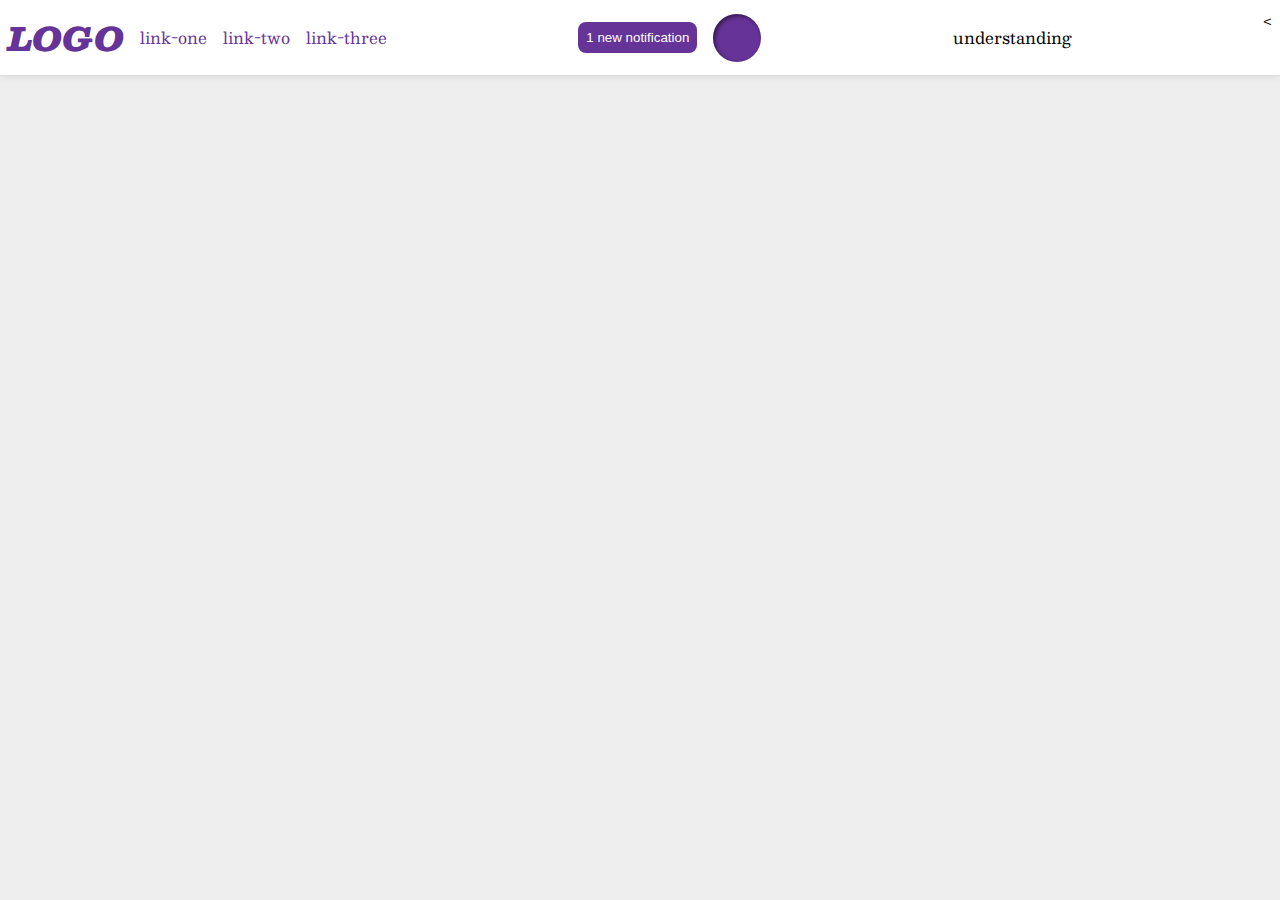
<file: flex/03-flex-header-2/index.html>
<!DOCTYPE html>
<html lang="en">
  <head>
    <meta charset="UTF-8">
    <meta http-equiv="X-UA-Compatible" content="IE=edge">
    <meta name="viewport" content="width=device-width, initial-scale=1.0">
    <title>Flex Header 2</title>
    <link rel="stylesheet" href="style.css">
  </head>
  <body>
    <div class="header">
      <div class="left">
        <div class="logo">
          LOGO
        </div>
        <ul class="links">
          <li><a href="google.com">link-one</a></li>
          <li><a href="google.com">link-two</a></li>
          <li><a href="google.com">link-three</a></li>
        </ul>
      </div>
      <div class="right">
        <button class="notifications">
          1 new notification
        </button>
        <div class="profile-image"></div>
      </div>
      <div>
        <p>understanding</p>
      </div><
    </div>
  </body>
</html>
</file>
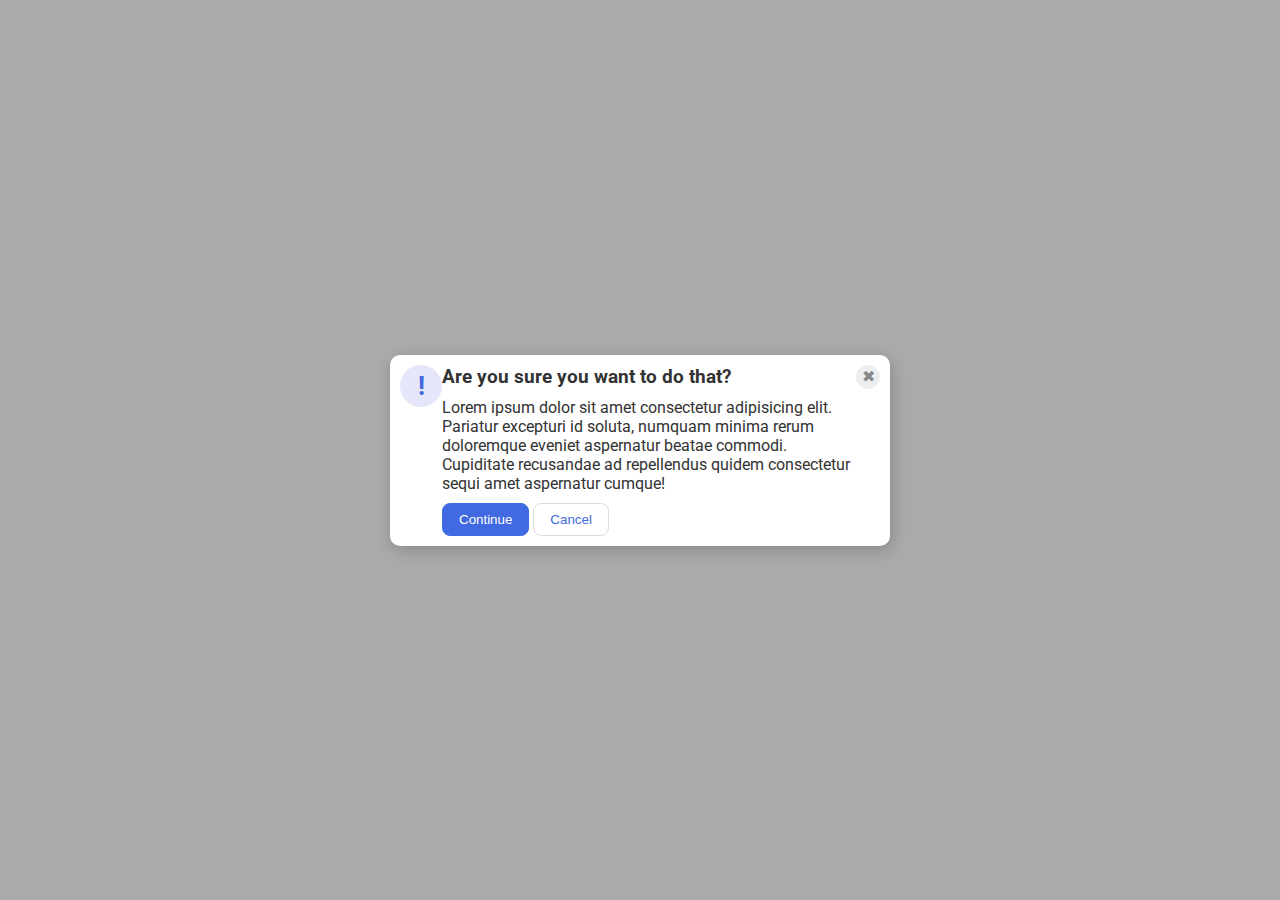
<file: flex/05-flex-modal/index.html>
<!DOCTYPE html>
<html lang="en">
  <head>
    <meta charset="UTF-8">
    <meta http-equiv="X-UA-Compatible" content="IE=edge">
    <meta name="viewport" content="width=device-width, initial-scale=1.0">
    <link rel="stylesheet" href="style.css">
    <title>Modal</title>
  </head>
  <body>
    <div class="modal">
      <div class="icon">!</div>
      <div class="read">
        <div class="header">Are you sure you want to do that?</div>
        <div class="text">Lorem ipsum dolor sit amet consectetur adipisicing elit. Pariatur excepturi id soluta, numquam minima rerum doloremque eveniet aspernatur beatae commodi. Cupiditate recusandae ad repellendus quidem consectetur sequi amet aspernatur cumque!</div>
        <button class="continue">Continue</button>
        <button class="cancel">Cancel</button>
      </div>
      <button class="close-button">✖</button>
    </div>
  </body>
</html>
</file>
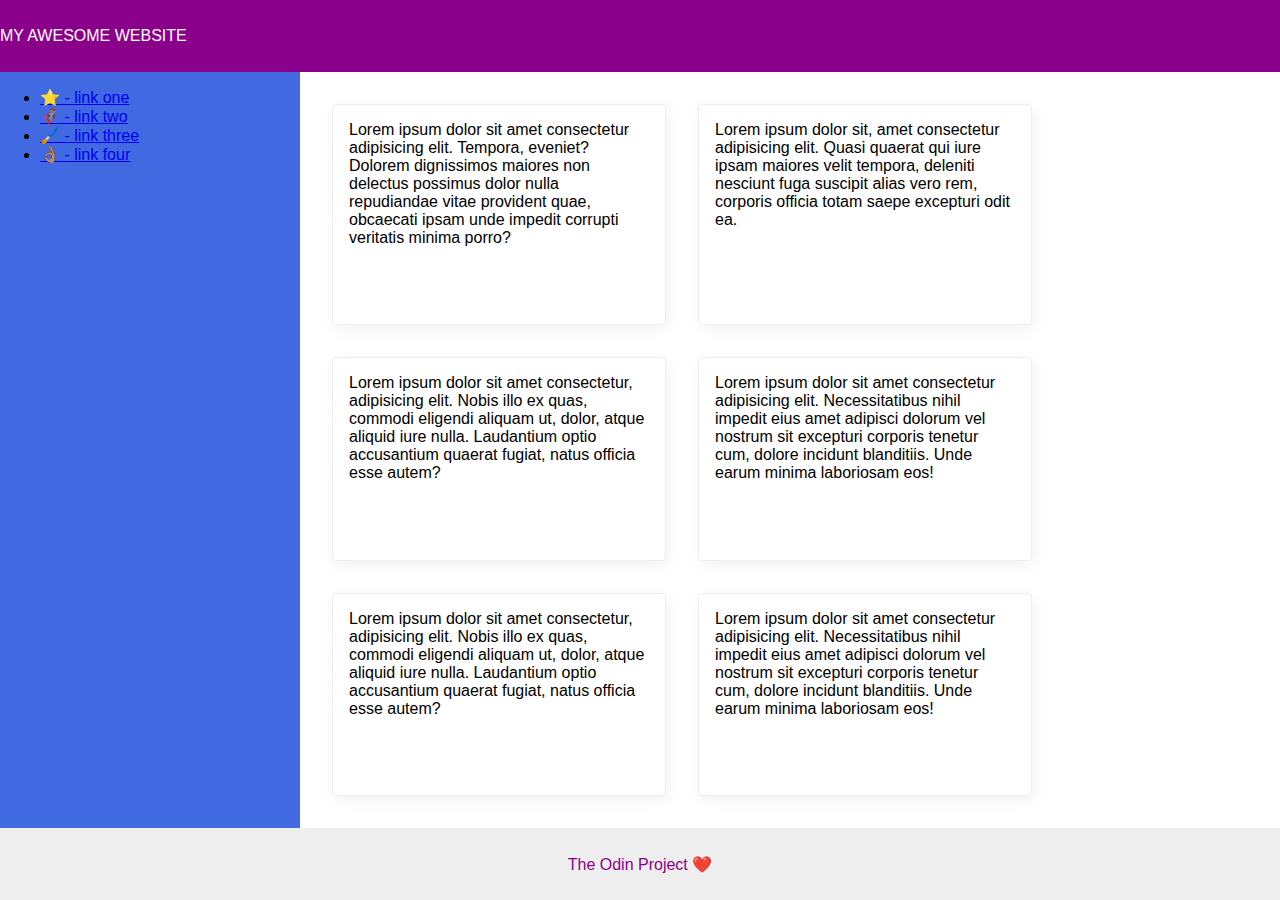
<file: flex/07-flex-layout-2/index.html>
<!DOCTYPE html>
<html lang="en">
  <head>
    <meta charset="UTF-8">
    <meta http-equiv="X-UA-Compatible" content="IE=edge">
    <meta name="viewport" content="width=device-width, initial-scale=1.0">
    <title>The Holy Grail</title>
    <link rel="stylesheet" href="style.css">
  </head>
  <body>
    <div class="header">
      MY AWESOME WEBSITE
    </div>
    <div class="main">
      <div class="sidebar">
        <ul>
          <li><a href="#">⭐ - link one</a></li>
          <li><a href="#">🦸🏽‍♂️ - link two</a></li>
          <li><a href="#">🖌️ - link three</a></li>
          <li><a href="#">👌🏽 - link four</a></li>
        </ul>
      </div>
      <div class="content">
        <div class="card">Lorem ipsum dolor sit amet consectetur adipisicing elit. Tempora, eveniet? Dolorem dignissimos maiores non delectus possimus dolor nulla repudiandae vitae provident quae, obcaecati ipsam unde impedit corrupti veritatis minima porro?</div>
        <div class="card">Lorem ipsum dolor sit, amet consectetur adipisicing elit. Quasi quaerat qui iure ipsam maiores velit tempora, deleniti nesciunt fuga suscipit alias vero rem, corporis officia totam saepe excepturi odit ea.</div>
        <div class="card">Lorem ipsum dolor sit amet consectetur, adipisicing elit. Nobis illo ex quas, commodi eligendi aliquam ut, dolor, atque aliquid iure nulla. Laudantium optio accusantium quaerat fugiat, natus officia esse autem?</div>
        <div class="card">Lorem ipsum dolor sit amet consectetur adipisicing elit. Necessitatibus nihil impedit eius amet adipisci dolorum vel nostrum sit excepturi corporis tenetur cum, dolore incidunt blanditiis. Unde earum minima laboriosam eos!</div>
        <div class="card">Lorem ipsum dolor sit amet consectetur, adipisicing elit. Nobis illo ex quas, commodi eligendi aliquam ut, dolor, atque aliquid iure nulla. Laudantium optio accusantium quaerat fugiat, natus officia esse autem?</div>
        <div class="card">Lorem ipsum dolor sit amet consectetur adipisicing elit. Necessitatibus nihil impedit eius amet adipisci dolorum vel nostrum sit excepturi corporis tenetur cum, dolore incidunt blanditiis. Unde earum minima laboriosam eos!</div>
      </div>
    </div>
    <div class="footer">
      The Odin Project ❤️
    </div>
  </body>
</html>
</file>
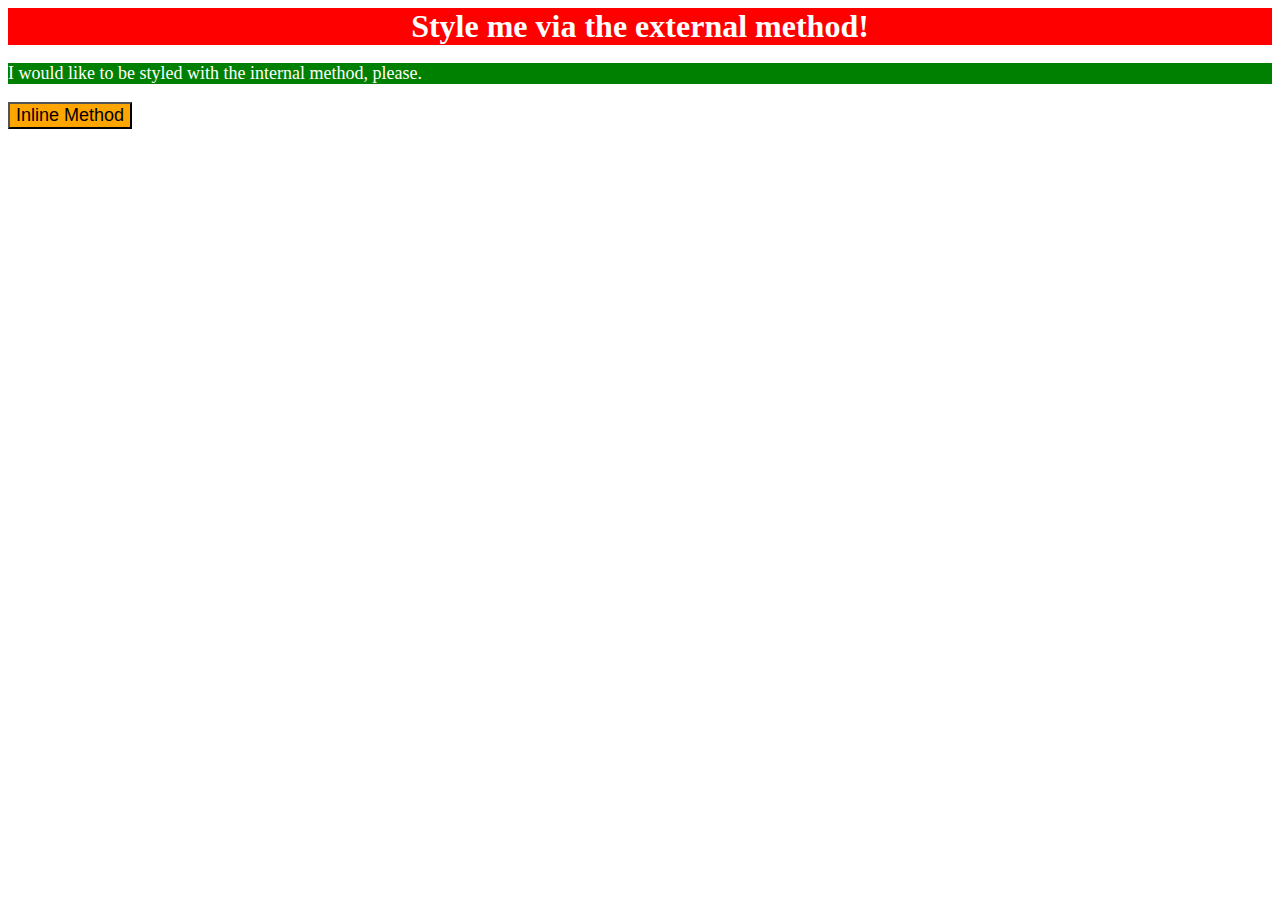
<file: foundations/01-css-methods/index.html>
<!DOCTYPE html>
<html lang="en">
  <head>
    <meta charset="UTF-8">
    <meta http-equiv="X-UA-Compatible" content="IE=edge">
    <meta name="viewport" content="width=device-width, initial-scale=1.0">
    <title>Methods for Adding CSS</title>
    <link rel="stylesheet" href="style.css">
    <style>
      p {
        background-color: green;
        color: white;
        font-size: 18px;
      }
    </style>
  </head>
  <body>
    <div>Style me via the external method!</div>
    <p>I would like to be styled with the internal method, please.</p>
    <button style="background-color: orange; font-size: 18px;">Inline Method</button>
  </body>
</html>
</file>
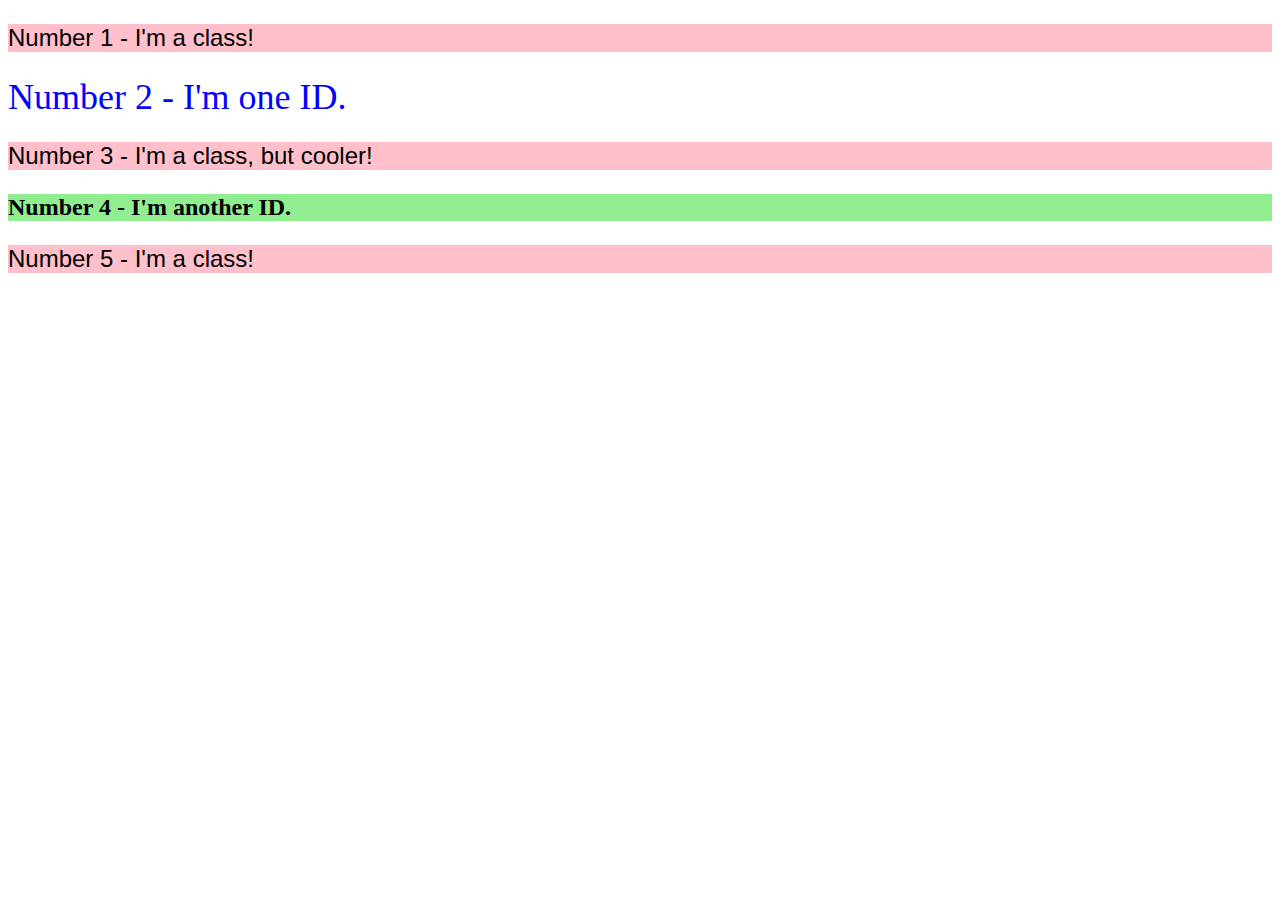
<file: foundations/02-class-id-selectors/index.html>
<!DOCTYPE html>
<html lang="en">
  <head>
    <meta charset="UTF-8">
    <meta http-equiv="X-UA-Compatible" content="IE=edge">
    <meta name="viewport" content="width=device-width, initial-scale=1.0">
    <title>Class and ID Selectors</title>
    <link rel="stylesheet" href="style.css">
  </head>
  <body>
    <p>Number 1 - I'm a class!</p>
    <div id="second">Number 2 - I'm one ID.</div>
    <p class="cooler">Number 3 - I'm a class, but cooler!</p>
    <div id="fourth">Number 4 - I'm another ID.</div>
    <p>Number 5 - I'm a class!</p>
  </body>
</html>
</file>
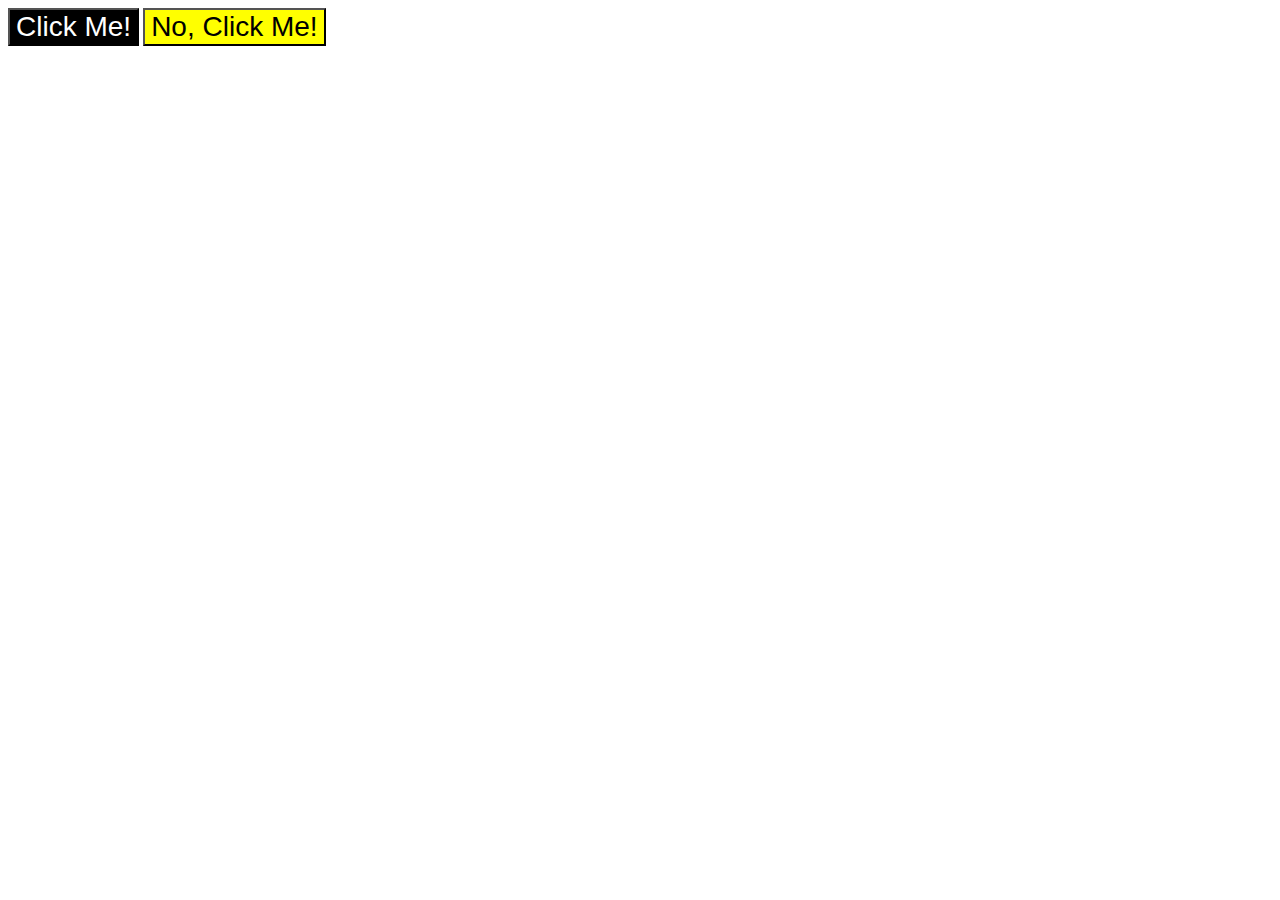
<file: foundations/03-grouping-selectors/index.html>
<!DOCTYPE html>
<html lang="en">
  <head>
    <meta charset="UTF-8">
    <meta http-equiv="X-UA-Compatible" content="IE=edge">
    <meta name="viewport" content="width=device-width, initial-scale=1.0">
    <title>Grouping Selectors</title>
    <link rel="stylesheet" href="style.css">
  </head>
  <body>
    <button class="first">Click Me!</button>
    <button class="second">No, Click Me!</button>
  </body>
</html>
</file>
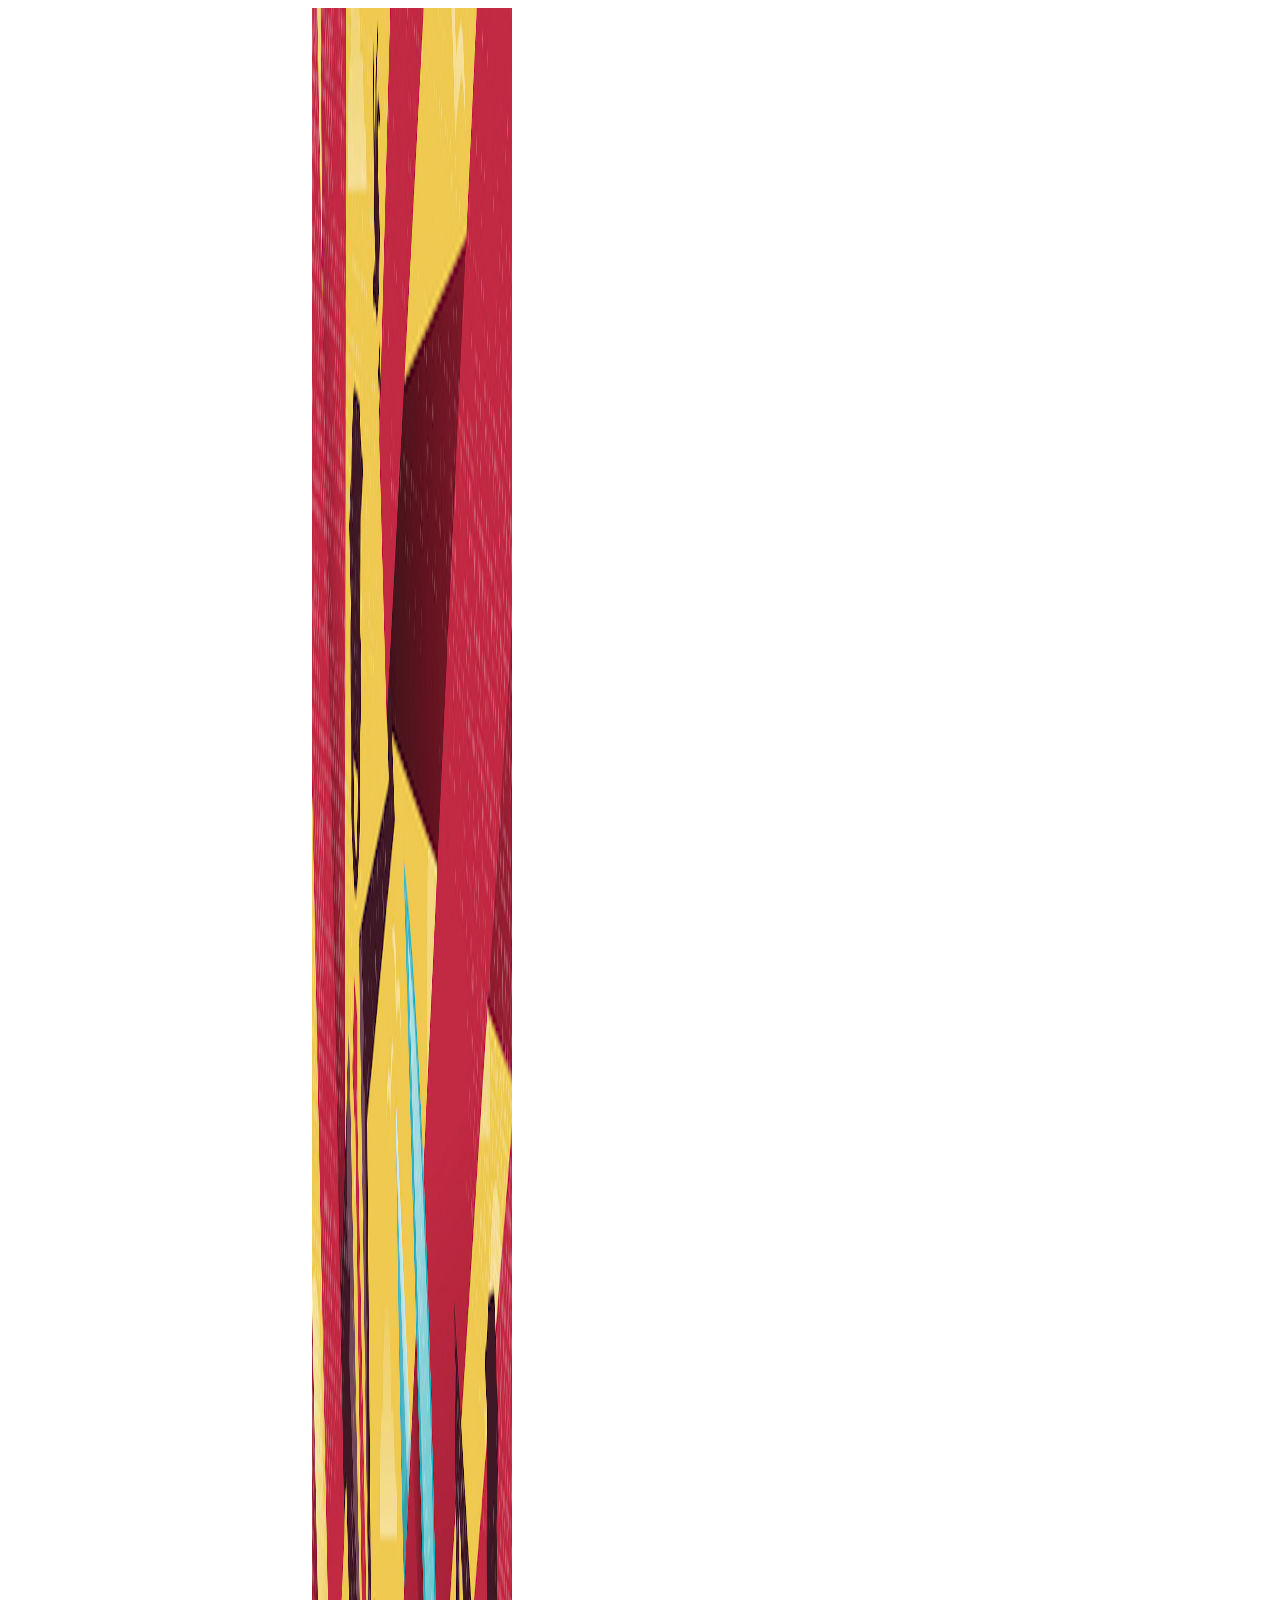
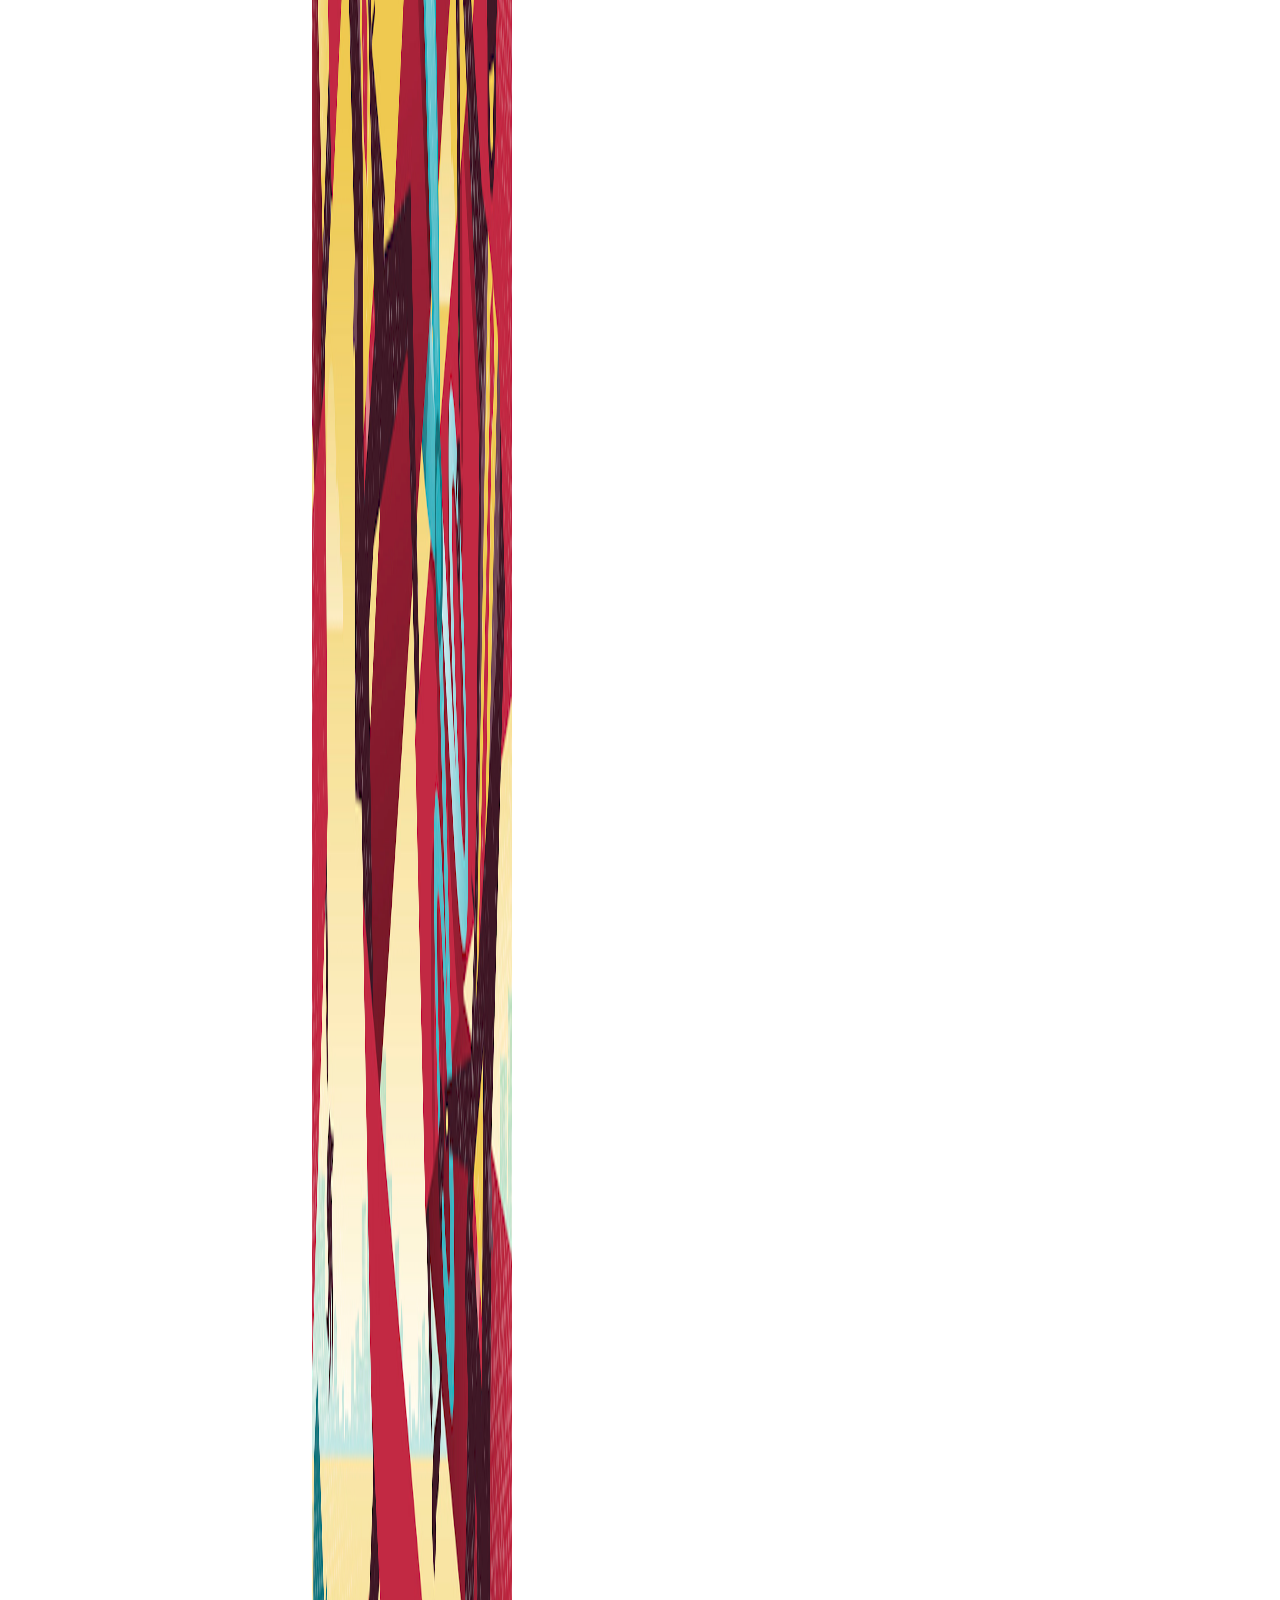
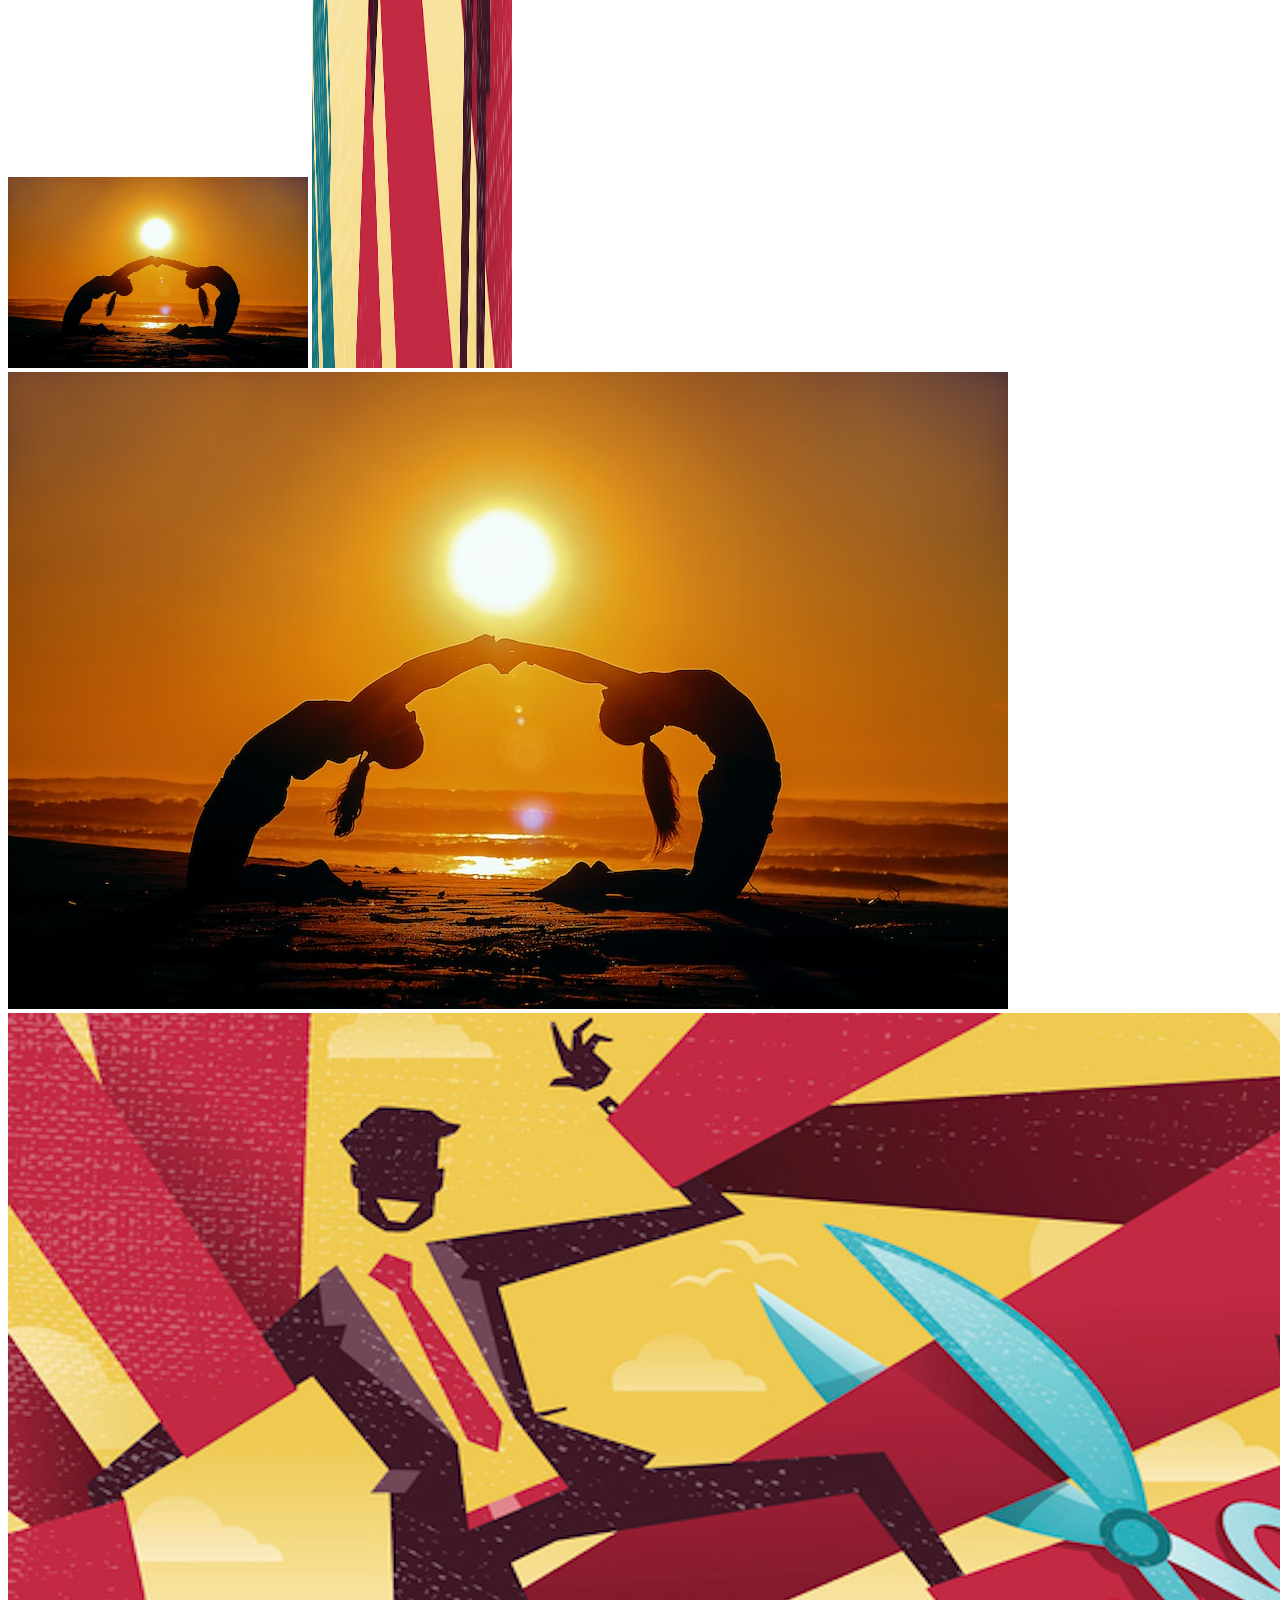
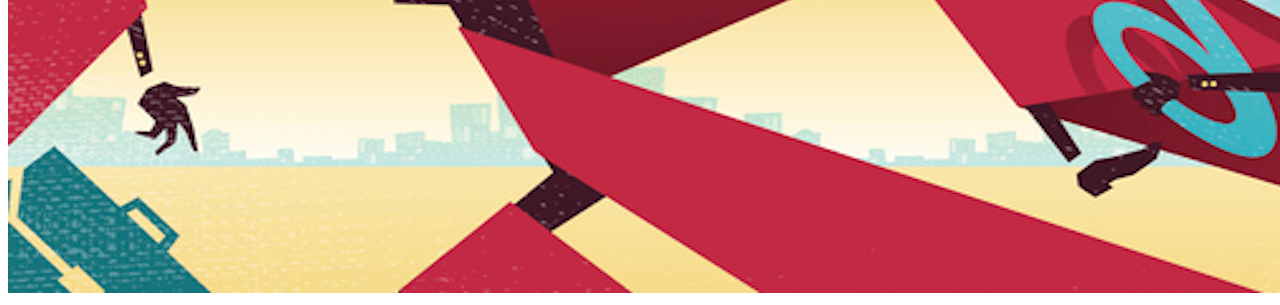
<file: foundations/04-chaining-selectors/index.html>
<!DOCTYPE html>
<html lang="en">
  <head>
    <meta charset="UTF-8">
    <meta http-equiv="X-UA-Compatible" content="IE=edge">
    <meta name="viewport" content="width=device-width, initial-scale=1.0">
    <title>Chaining Selectors</title>
    <link rel="stylesheet" href="style.css">
  </head>
  <body>
    <!-- Check image source path. Review Foundations lesson - Links and Images -->
    <!-- Use the classes BELOW this line -->
    <div>
      <img class="avatar proportioned" src="images/One.jpg" alt="Woman with glasses">
      <img class="avatar distorted" src="images/Two.jpg" alt="Man with surprised expression">
    </div>
    <!-- Use the classes ABOVE this line -->
    <div>
      <img class="original proportioned" src="images/One.jpg" alt="Woman with glasses">
      <img class="original distorted" src="images/Two.jpg" alt="Man with surprised expression">
    </div>
  </body>
</html>
</file>
<file: flex/03-flex-header-2/style.css>
/* this is some magical font-importing.  
you'll learn about it later. */
@import url('https://fonts.googleapis.com/css2?family=Besley:ital,wght@0,400;1,900&display=swap');

body {
  margin: 0;
  background: #eee;
  font-family: Besley, serif;
}

.header {
  background: white;
  border-bottom: 1px solid #ddd;
  box-shadow: 0 0 8px rgba(0,0,0,.1);
  display: flex;
  justify-content: space-between;
  padding: 8px;
}

.left, .right {
  display: flex;
  align-items: center;
  gap: 16px;
}

.profile-image {
  background: rebeccapurple;
  box-shadow: inset 2px 2px 4px rgba(0,0,0,.5);
  border-radius: 50%;
  width: 48px;
  height: 48px;
}

.logo {
  color: rebeccapurple;
  font-size: 32px;
  font-weight: 900;
  font-style: italic;
}

button {
  border: none;
  border-radius: 8px;
  background: rebeccapurple;
  color: white;
  padding: 8px 8px;
}

a {
  /* this removes the line under our links */
  text-decoration: none;
  color: rebeccapurple;
}

ul {
  list-style-type: none;
  display: flex;
  margin: 0;
  padding: 0;
  gap: 16px;
}
</file>
<file: flex/05-flex-modal/style.css>
@import url('https://fonts.googleapis.com/css2?family=Roboto:wght@400;700&display=swap');

html, body {
  height: 100%;
}

body {
  font-family: Roboto, sans-serif;
  margin: 0;
  background: #aaa;
  color: #333;
  /* I'll give you this one for free lol */
  display: flex;
  align-items: center;
  justify-content: center;
}

.modal {
  background: white;
  width: 480px;
  border-radius: 10px;
  box-shadow: 2px 4px 16px rgba(0,0,0,.2);
  display: flex;
  justify-content: space-between;
  padding: 10px;
}

.icon {
  color: royalblue;
  font-size: 26px;
  font-weight: 700;
  background: lavender;
  width: 42px;
  height: 42px;
  border-radius: 50%;
  display: flex;
  align-items: center;
  justify-content: center;
  flex-direction: column;
  flex-shrink: 0;
}

.close-button {
  background: #eee;
  border-radius: 50%;
  color: #888;
  font-weight: 400;
  font-size: 16px;
  height: 24px;
  width: 24px;
  display: flex;
  align-items: center;
  justify-content: center;
  border: 1px solid #eee;
  padding: 0;
  flex-shrink: 0;
}

.header, .text {
  padding-bottom: 10px;
}

.header {
  font-size: larger;
  font-weight: bolder;
}

button {
  cursor: pointer;
  padding: 8px 16px;
  border-radius: 8px;
}

button.continue {
  background: royalblue;
  border: 1px solid royalblue;
  color: white;
}

button.cancel {
  background: white;
  border: 1px solid #ddd;
  color: royalblue;
}
</file>
<file: flex/07-flex-layout-2/style.css>
body {
  font-family: -apple-system, BlinkMacSystemFont, 'Segoe UI', Roboto, Oxygen, Ubuntu, Cantarell, 'Open Sans', 'Helvetica Neue', sans-serif;
  margin: 0;
  min-height: 100vh;
  display: flex;
  flex-direction: column;
}

.header,
.footer {
  display: flex;
  align-items: center;
}

.main {
  display: flex;
  flex: 1;
}

.content {
  padding: 16px;
  display: flex;
  flex-wrap: wrap;
}

.header {
  height: 72px;
  background: darkmagenta;
  color: white;
}

.footer {
  height: 72px;
  background: #eee;
  color: darkmagenta;
  justify-content: center;
}

.sidebar {
  width: 300px;
  padding-right: 100px;
  flex-shrink: 0;
  background: royalblue;
  box-sizing: border-box;
}

.card {
  border: 1px solid #eee;
  box-shadow: 2px 4px 16px rgba(0,0,0,.06);
  border-radius: 4px;
  padding: 16px;
  margin: 16px;
  width: 300px;
}
</file>
<file: foundations/01-css-methods/style.css>
div {
    background-color: red;
    color: white;
    font-size: 32px;
    text-align: center;
    font-weight: bold;
}
</file>
<file: foundations/02-class-id-selectors/style.css>
p {
    background-color: pink;
    font-family: Verdana, Geneva, Tahoma, sans-serif;
}

#second {
    color: blue;
    font-size: 36px;
}

p, .cooler {
    font-size: 24px;
}

#fourth {
    background-color: lightgreen;
    font-size: 24px;
    font-weight: bold;
}
</file>
<file: foundations/03-grouping-selectors/style.css>
.first {
    background-color: black;
    color: white;
}

.second {
    background-color: yellow;
}

.first, .second {
    font-size: 28px;
    font-family: Helvetica, 'Times New Roman', sans-serif;
}
</file>
<file: foundations/04-chaining-selectors/style.css>
/* Add CSS Styling */

.avatar.proportioned {
    width: 300px;
    height: auto;
}

.avatar.distorted {
    width: 200px;
    height: 3560px;
}
</file>
